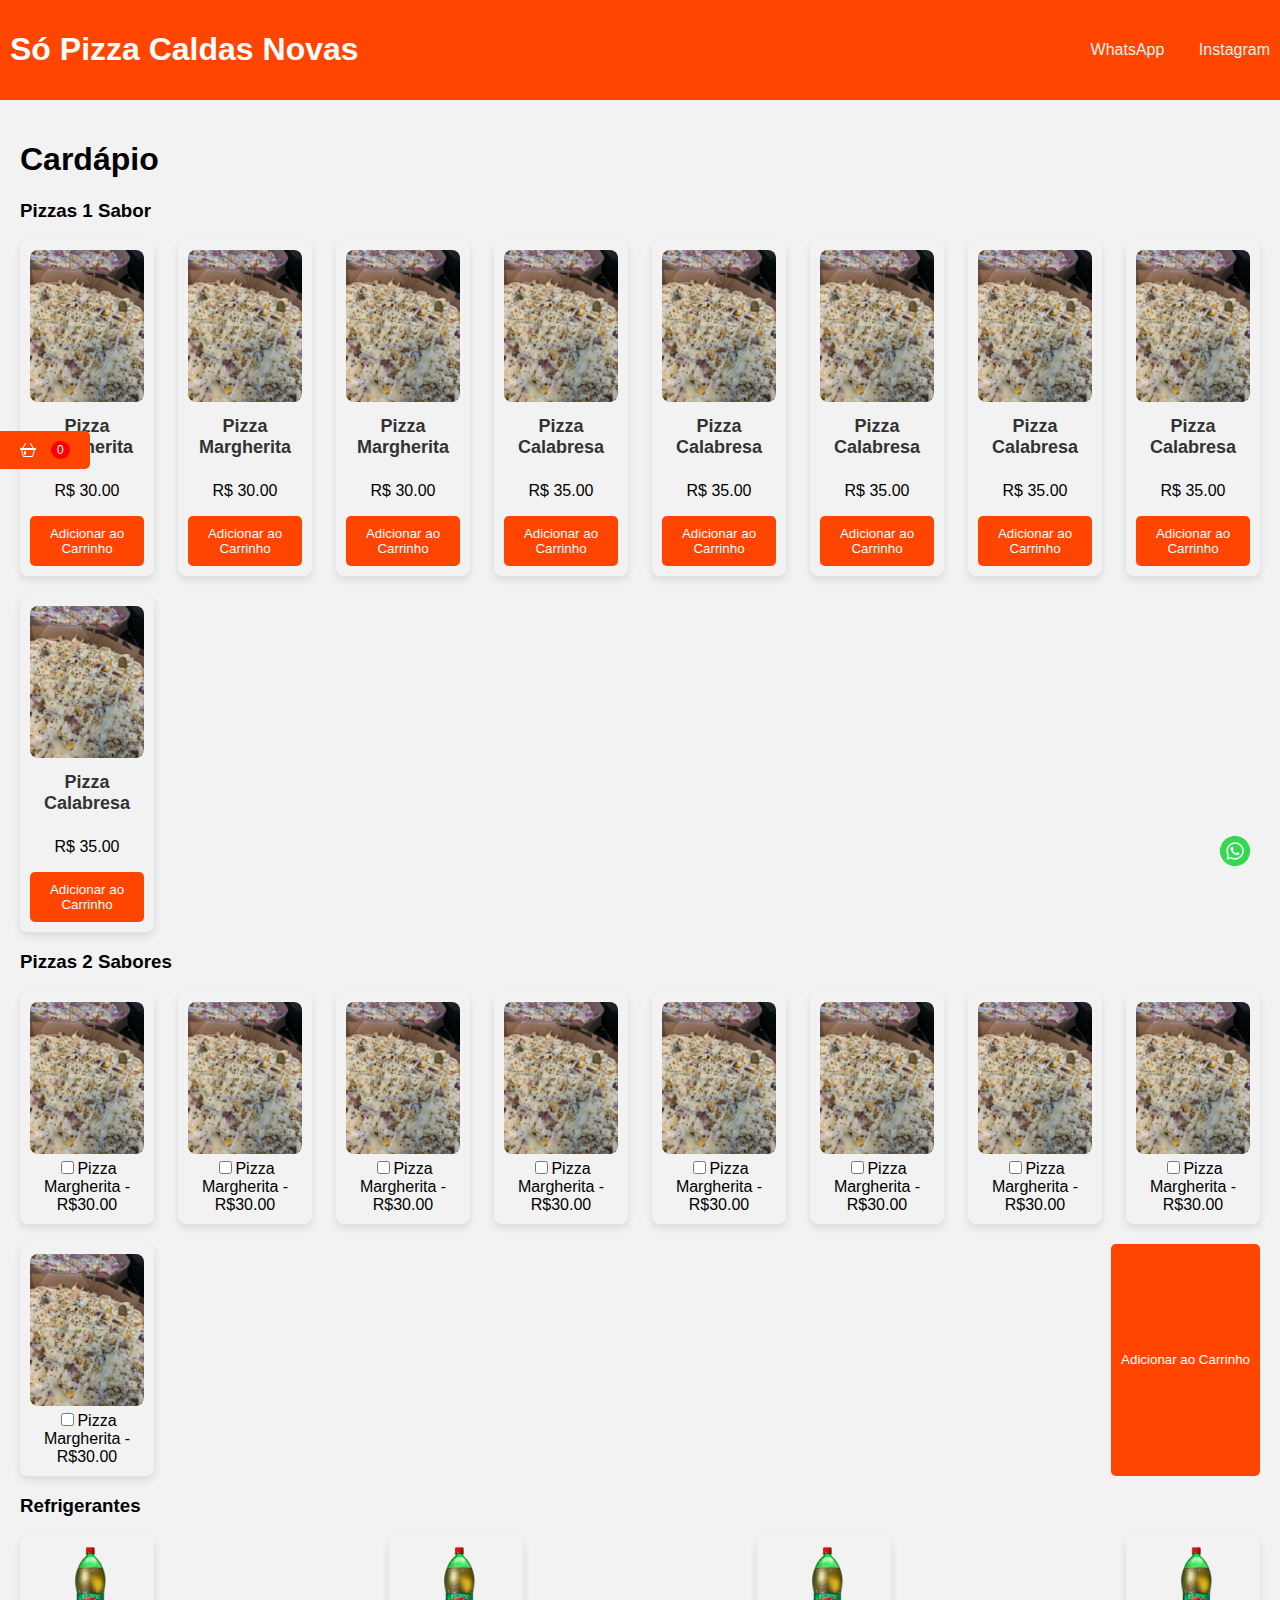
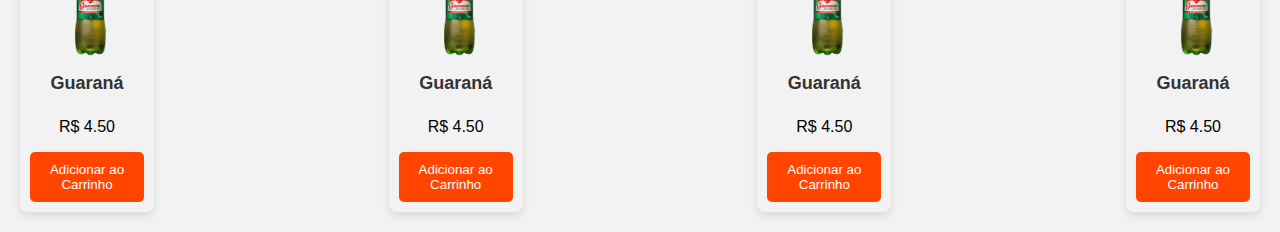
<file: index.html>
<!DOCTYPE html>
<html lang="pt-BR">
    <head>
        <meta charset="UTF-8" />
        <meta name="viewport" content="width=device-width, initial-scale=1.0" />
        <title>Só Pizza Caldas Novas</title>
        <link rel="stylesheet" href="styles.css" />

        <link rel="icon" href="/img/icons/logo.png" type="logo">
    </head>
    <body>
        <!-- Topo com logo e redes sociais -->
        <header>
            <div class="logo">
                <h1>Só Pizza Caldas Novas</h1>
            </div>
            <div class="redes-sociais">
                <a
                    href="https://wa.me/5564992303504?text=Oi%2C%20gostaria%20de%20saber%20mais%20sobre%20os%20produtos."
                    target="_blank"
                    >WhatsApp</a
                >
                <a href="https://www.instagram.com/sopizzascn/" target="_blank"
                    >Instagram</a
                >
                <!-- <a href="#link-do-facebook">Facebook </a> -->
            </div>
        </header>
        <!-- Seção de cardápio -->
        <section id="cardapio">
            <h1>Cardápio</h1>
            <h3>Pizzas 1 Sabor</h3>
            <div class="categoria" id="pizzas">
            </div>
            <h3>Pizzas 2 Sabores</h3>
            <div class="categoria" id="pizzas2Sabores">
            </div>
            <h3>Refrigerantes</h3>
            <div class="categoria" id="refrigerantes">
            </div>
            <!-- <h3>Sucos</h3> ativar quando sucos forem posto para vender.
            <div class="categoria" id="sucos">
            </div> -->
        </section>
        <!-- Carrinho -->
        <section id="carrinho">
            <h2>Seu Carrinho</h2>
            <ul id="itens-carrinho"></ul>
            <p>Total: R$ <span id="total">0.00</span></p>
            <button onclick="finalizarPedido()">Finalizar Pedido via WhatsApp</button>
        </section>
        <button id="toggle-carrinho-lateral">
            <svg xmlns="http://www.w3.org/2000/svg" width="16" height="16" fill="currentColor" class="bi bi-basket2" viewBox="0 0 16 16">
                <path d="M4 10a1 1 0 0 1 2 0v2a1 1 0 0 1-2 0z"/>
                <path d="M5.757 1.071a.5.5 0 0 1 .172.686L3.383 6h9.234L10.07 1.757a.5.5 0 1 1 .858-.514L13.783 6H15.5a.5.5 0 0 1 .5.5v1a.5.5 0 0 1-.5.5h-.623l-1.844 6.456a.75.75 0 0 1-.722.544H3.69a.75.75 0 0 1-.722-.544L1.123 8H.5a.5.5 0 0 1-.5-.5v-1A.5.5 0 0 1 .5 6h1.717L5.07 1.243a.5.5 0 0 1 .686-.172zM2.163 8l1.714 6h8.246l1.714-6z"/>
            </svg>
            <span id="item-count">0</span>
        </button>
        

        </section>

        <!-- Botão flutuante do WhatsApp -->
        <a
            href="https://wa.me/5564992303504?text=Oi%2C%20gostaria%20de%20saber%20mais%20sobre%20os%20produtos."
            id="whatsapp-btn"
            target="_blank"
            ><img src="/img/icons/whatsapp2.png" alt="WhatsApp"
        /></a>
        <script src="script.js"></script>
    </body>
</html>
</file>
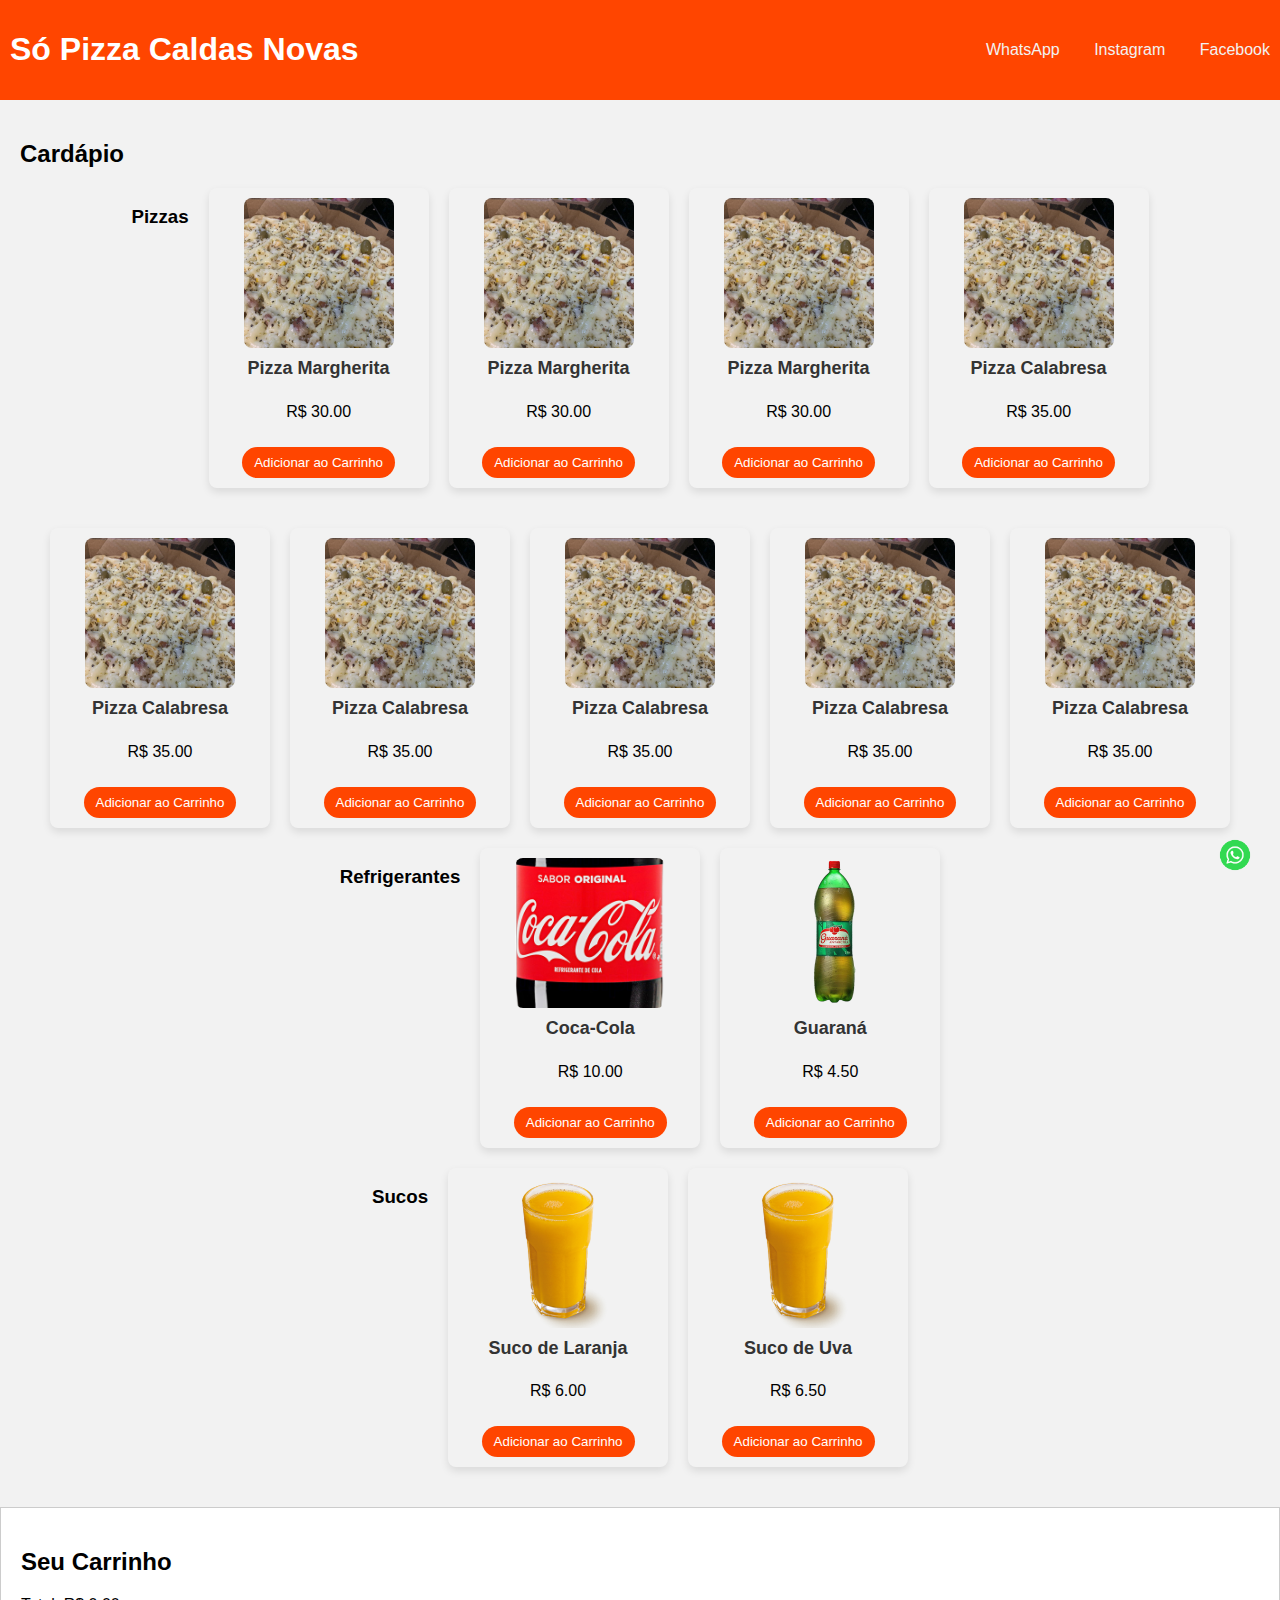
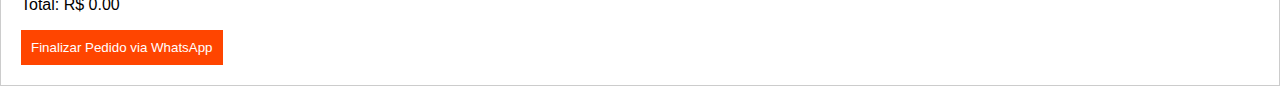
<file: cardapio/menuPrincipal/index.html>
<!DOCTYPE html>
<html lang="pt-BR">
    <head>
        <meta charset="UTF-8" />
        <meta name="viewport" content="width=device-width, initial-scale=1.0" />
        <title>Só Pizza Caldas Novas</title>
        <link rel="stylesheet" href="styles.css" />
    </head>
    <body>
        <!-- Topo com logo e redes sociais -->
        <header>
            <div class="logo">
                <h1>Só Pizza Caldas Novas</h1>
            </div>
            <div class="redes-sociais">
                <a href="https://wa.me/seu-numero-whatsapp">WhatsApp</a>
                <a href="#link-do-instagram">Instagram</a>
                <a href="#link-do-facebook">Facebook </a>
            </div>
        </header>
        <!-- Seção de cardápio -->
        <section id="cardapio">
            <h2>Cardápio</h2>
            <div class="categoria" id="pizzas">
                <h3>Pizzas</h3>
            </div>
            <div class="categoria" id="refrigerantes">
                <h3>Refrigerantes</h3>
            </div>
            <div class="categoria" id="sucos">
                <h3>Sucos</h3>
            </div>
        </section>
        <!-- Carrinho -->
        <section id="carrinho">
            <h2>Seu Carrinho</h2>
            <ul id="itens-carrinho"></ul>
            <p>Total: R$ <span id="total">0.00</span></p>
            <button onclick="finalizarPedido()">
                Finalizar Pedido via WhatsApp
            </button>
        </section>

        <!-- Botão flutuante do WhatsApp -->
        <a href="https://wa.me/seu-numero-whatsapp" id="whatsapp-btn"
            ><img src="/img/icons/whatsapp2.png" alt="WhatsApp"
        /></a>
        <script src="script.js"></script>
    </body>
</html>
</file>
<file: styles.css>
body {
    font-family: Arial, sans-serif;
    background-color: #f2f2f2;
    margin: 0;
    padding: 0;
}

header {
    display: flex;
    justify-content: space-between;
    align-items: center;
    background-color: #ff4500;
    padding: 10px;
    color: white;
}

.redes-sociais {
    color: #f2f2f2;
}

.redes-sociais a {
    color: #f2f2f2;
    text-decoration: none;
    margin: 15px;
}

.redes-sociais a:last-child {
    margin-right: 0;
}

.redes-sociais a:hover {
    color: rgb(20, 30, 177);
}

section {
    padding: 20px;
}

/* Estilo base para todas as categorias */
.categoria {
    display: flex;
    flex-wrap: wrap;
    justify-content: space-between;
    gap: 20px;
}

/* Itens dentro da categoria com tamanhos padrão */
.categoria .item,
.pizza-item {
    width: calc(10% - 10px); /* Cada item ocupa 1/3 do espaço menos a margem */
    text-align: center;
    background-color: #f2f2f2;
    border-radius: 8px;
    padding: 10px;
    box-shadow: 0 4px 8px rgba(0, 0, 0, 0.1);
}

/* Imagens com tamanho padrão */
.categoria .item img,
.pizza-item img {
    width: 100%; /* Preenche a largura do item */
    height: auto;
    object-fit: cover; /* Ajusta as imagens sem distorção */
    border-radius: 8px;
}

/* Estilo para os títulos dos itens */
.categoria .item h4,
.pizza-item h4 {
    color: #333;
    font-size: 18px;
    margin-top: 10px;
}

/* Estilo base para botões */
button {
    background-color: #ff4500;
    color: white;
    border: none;
    padding: 10px;
    cursor: pointer;
    border-radius: 5px;
    transition: background-color 0.3s ease;
}

button:hover {
    background-color: #e03e00;
}

#carrinho {
    display: none;
    border: 1px solid #ccc;
    padding: 20px;
    background-color: #fff;
    position: fixed;
    bottom: 20px;
    left: 20px;
    width: 300px;
    z-index: 1000;
    max-height: 50%;
    overflow-y: auto;
    text-align: center;
}

#whatsapp-btn {
    position: fixed;
    bottom: 20px;
    right: 20px;
}

#whatsapp-btn img {
    width: 50px;
}

#toggle-carrinho-lateral {
    position: fixed;
    bottom: 50%;
    left: 0;
    transform: translateY(50%);
    background-color: #ff4500;
    color: white;
    border: none;
    cursor: pointer;
    border-radius: 0 5px 5px 0;
    padding: 10px 20px;
    z-index: 1002;
    display: flex;
    align-items: center;
    justify-content: center;
}

#toggle-carrinho-lateral svg {
    margin-right: 10px;
}

#item-count {
    background-color: #ff0000;
    color: white;
    border-radius: 50%;
    padding: 2px 6px;
    font-size: 12px;
    margin-left: 5px;
}

#toggle-carrinho-lateral:hover {
    background-color: #e03e00;
}

#toggle-carrinho {
    margin-bottom: 10px;
    padding: 10px 20px;
    background-color: #ff4500; /* Cor de fundo vermelho */
    color: white;
    border: none;
    cursor: pointer;
    border-radius: 5px;
    width: 100%;
}

#itens-carrinho {
    list-style-type: none; /* Remove os pontos da lista */
    padding: 0; /* Remove o espaçamento à esquerda */
}

#itens-carrinho button {
    background-color: #ff4500; /* Cor de fundo */
    color: white;
    border: none;
    padding: 5px 10px;
    cursor: pointer;
    border-radius: 12px; /* Borda arredondada */
    margin-left: 10px; /* Espaçamento entre o texto e o botão */
    margin-bottom: 10px;
}

#itens-carrinho button:hover {
    background-color: #e03e00; /* Cor ao passar o mouse */
}

/* Ajuste para dispositivos móveis */
@media (max-width: 768px) {
    header {
        display: flex;
        flex-direction: column;
        align-items: center;
        text-align: center;
    }

    .redes-sociais {
        display: flex;
        flex-direction: column;
        align-items: center;
    }

    .redes-sociais a {
        margin: 10px 0;
    }

    section {
        padding: 10px;
    }

    .categoria {
        display: flex;
        flex-wrap: wrap; /* Permite quebra de linha */
        justify-content: space-between;
    }

    .categoria .item,
    .pizza-item {
        flex: 1 1 25%; /* Ajusta a largura dos itens para 25% */
        margin: 5px; /* Espaçamento entre os itens */
        max-width: 25%; /* Garante que os itens não excedam 25% */
        box-sizing: border-box; /* Inclui padding e bordas na largura total */
    }

    .categoria .item img,
    .pizza-item img {
        width: 100%;
        height: auto;
        object-fit: cover; /* Garante que a imagem seja bem ajustada no container */
    }

    #whatsapp-btn img {
        width: 40px;
    }

    /* Ajuste de tamanho dos botões para dispositivos menores */
    button {
        padding: 8px; /* Reduz o padding nos botões */
        font-size: 14px; /* Reduz o tamanho da fonte dos botões */
    }
}

/* Ajuste adicional para dispositivos menores */
@media (max-width: 480px) {
    .categoria .item,
    .pizza-item {
        width: calc(
            50% - 10px
        ); /* Em dispositivos menores, 2 itens por linha */
    }

    /* Ajuste de tamanho dos botões para dispositivos ainda menores */
    button {
        padding: 6px; /* Reduz ainda mais o padding nos botões */
        font-size: 12px; /* Reduz o tamanho da fonte dos botões */
    }
}
</file>
<file: cardapio/menuPrincipal/styles.css>
body {
    font-family: Arial, sans-serif;
    background-color: #f2f2f2;
    margin: 0;
    padding: 0;
}

header {
    display: flex;
    justify-content: space-between;
    align-items: center;
    background-color: #ff4500; /* Vermelho quase laranja */
    padding: 10px;
    color: white;
}

.redes-sociais {
    color: #f2f2f2;
}

.redes-sociais a {
    color: #f2f2f2;
    text-decoration: none;
    margin: 15px;
}

.redes-sociais a:last-child {
    margin-right: 0; /* Remove o espaçamento à direita do último link */
}

.redes-sociais :hover {
    color: rgb(20, 30, 177);
}

section {
    padding: 20px;
}

/* Estilo base para todas as categorias */
.categoria,
img {
    display: flex;
    flex-wrap: wrap; /* Itens que não cabem na linha atual serão movidos para a próxima linha */
    gap: 20px; /* Espaçamento entre os itens */
    justify-content: center; /* Centraliza os itens dentro da categoria */
}

/* Estilo base para todos os itens */
.categoria .item {
    width: 200px; /* Largura fixa para cada item */
    text-align: center; /* Centraliza o conteúdo de cada item */
    margin-bottom: 20px; /* Espaçamento abaixo de cada item */
    background-color: #f2f2f2; /* Cor de fundo (opcional) */
    border-radius: 8px; /* Bordas arredondadas */
    padding: 10px; /* Espaçamento interno dos itens */
    box-shadow: 0 4px 8px rgba(0, 0, 0, 0.1); /* Sombra para dar um efeito de elevação */
}

/* Estilo para todas as imagens */
.categoria .item img {
    width: 150px; /* Largura fixa */
    height: 150px; /* Altura fixa */
    object-fit: cover; /* Garante que a imagem seja bem ajustada no container */
    border-radius: 8px; /* Bordas arredondadas nas imagens */
    display: block; /* Para que o margin auto funcione */
    margin: 0 auto;
}

/* Estilo para os títulos dos itens */
.categoria .item h4 {
    color: #333; /* Cor do texto */
    font-size: 18px; /* Tamanho da fonte */
    margin-top: 10px;
}

/* Estilo para os botões */
.categoria .item button {
    background-color: #ff4500; /* Cor do botão (pode ajustar conforme o estilo da sua página) */
    color: white;
    border: none;
    padding: 8px 12px;
    border-radius: 50px;
    cursor: pointer;
    margin-top: 10px;
}

/* Efeito hover nos botões */
.categoria .item button:hover {
    background-color: #e03e00; /* Efeito ao passar o mouse */
}

#carrinho {
    border: 1px solid #ccc;
    padding: 20px;
    background-color: #fff;
}

#whatsapp-btn {
    position: fixed;
    bottom: 20px;
    right: 20px;
}

#whatsapp-btn img {
    width: 50px;
}

button {
    background-color: #ff4500;
    color: white;
    border: none;
    padding: 10px;
    cursor: pointer;
}

button:hover {
    background-color: #ff6347;
}
</file>
